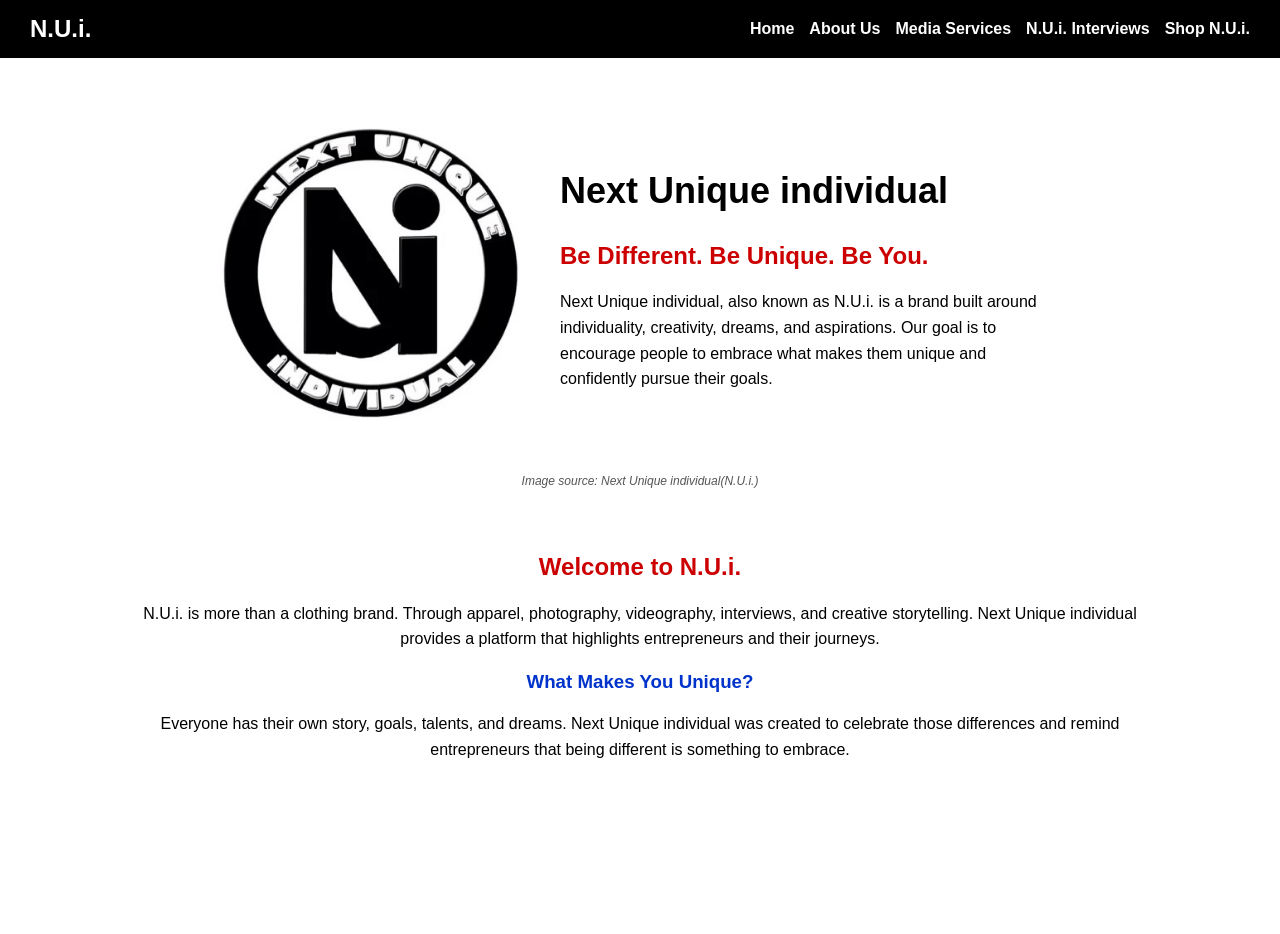
<file: index.html>
<!doctype html>
<html>
  <!-- Head section with page title and stylesheet -->
  <head>
    <title>Next Unique individual | Home</title>
    <link rel="stylesheet" href="style.css" />
  </head>

  <body>
    <!-- Header with N.U.i. brand name and website navigation -->
    <header>
      <div class="nav-container">
        <h2 class="brand-name">N.U.i.</h2>

        <!-- Navigation links to each page of the N.U.i. website -->
        <nav>
          <a href="index.html">Home</a>
          <a href="about.html">About Us</a>
          <a href="media.html">Media Services</a>
          <a href="interviews.html">N.U.i. Interviews</a>
          <a href="apparel.html">Shop N.U.i.</a>
        </nav>
      </div>
    </header>

    <!-- Main content for the N.U.i. home page -->
    <main>
      <!-- Introduction section with N.U.i. logo and brand message -->
      <section class="intro">
        <img
          class="logo"
          src="images/nui-logo.jpg"
          alt="Next Unique individual company logo"
        />

        <div class="intro-text">
          <h1>Next Unique individual</h1>

          <h2>Be Different. Be Unique. Be You.</h2>

          <p>
            Next Unique individual, also known as N.U.i. is a brand built around
            individuality, creativity, dreams, and aspirations. Our goal is to
            encourage people to embrace what makes them unique and confidently
            pursue their goals.
          </p>
        </div>
      </section>

      <!-- Image source citation for the N.U.i. logo -->
      <p class="citation">Image source: Next Unique individual(N.U.i.)</p>

      <!-- Welcome section explaining the purpose of N.U.i. -->
      <section class="welcome">
        <h2>Welcome to N.U.i.</h2>

        <p>
          N.U.i. is more than a clothing brand. Through apparel, photography,
          videography, interviews, and creative storytelling. Next Unique
          individual provides a platform that highlights entrepreneurs and their
          journeys.
        </p>

        <h3>What Makes You Unique?</h3>

        <p>
          Everyone has their own story, goals, talents, and dreams. Next Unique
          individual was created to celebrate those differences and remind
          entrepreneurs that being different is something to embrace.
        </p>
      </section>
    </main>

    <!-- Footer with N.U.i. copyright information -->
    <footer>
      <p>&copy; 2026 Next Unique individual</p>
    </footer>
  </body>
</html>
</file>
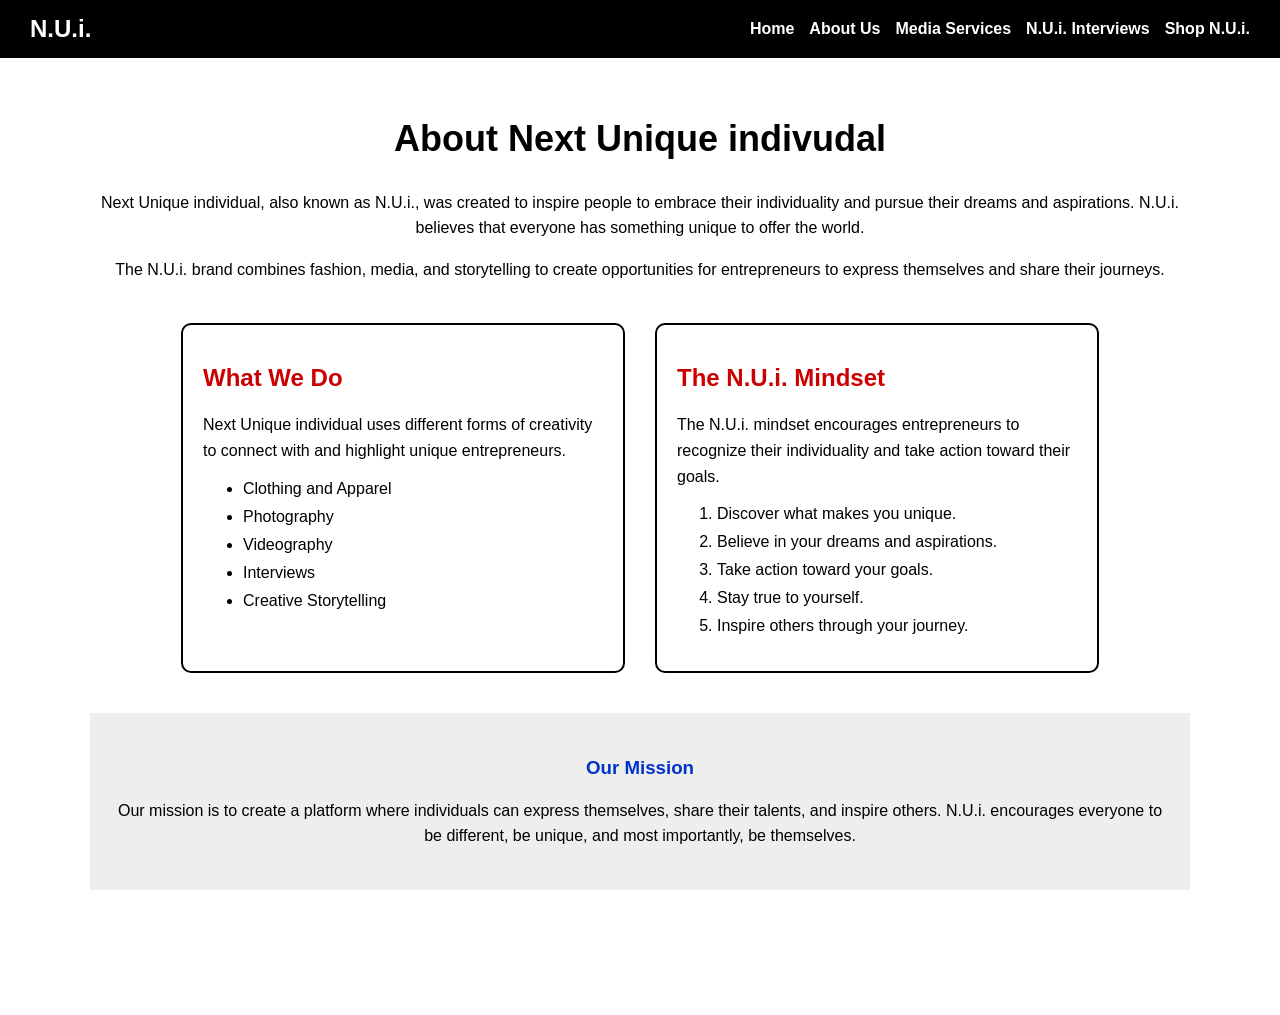
<file: about.html>
<!doctype html>
<html>
  <!-- Head section with page title and stylesheet -->
  <head>
    <title>Next Unique individual | About Us</title>
    <link rel="stylesheet" href="style.css" />
  </head>

  <body>
    <!-- Header with N.U.i. brand name and website navigation -->
    <header>
      <div class="nav-container">
        <h2 class="brand-name">N.U.i.</h2>

        <!-- Navigation links to each page of the N.U.i. website -->
        <nav>
          <a href="index.html">Home</a>
          <a href="about.html">About Us</a>
          <a href="media.html">Media Services</a>
          <a href="interviews.html">N.U.i. Interviews</a>
          <a href="apparel.html">Shop N.U.i.</a>
        </nav>
      </div>
    </header>

    <!-- Main content for the N.U.i. About Us page -->
    <main>
      <!-- About section explaining the purpose and background of N.U.i. -->
      <section class="about-section">
        <h1>About Next Unique indivudal</h1>

        <p>
          Next Unique individual, also known as N.U.i., was created to inspire
          people to embrace their individuality and pursue their dreams and
          aspirations. N.U.i. believes that everyone has something unique to
          offer the world.
        </p>

        <p>
          The N.U.i. brand combines fashion, media, and storytelling to create
          opportunities for entrepreneurs to express themselves and share their
          journeys.
        </p>
      </section>

      <!-- Section showing what N.U.i. does and the N.U.i. mindset -->
      <section class="list-section">
        <!-- List of creative services and areas N.U.i. focuses on -->
        <div class="list-box">
          <h2>What We Do</h2>

          <p>
            Next Unique individual uses different forms of creativity to connect
            with and highlight unique entrepreneurs.
          </p>

          <ul>
            <li>Clothing and Apparel</li>
            <li>Photography</li>
            <li>Videography</li>
            <li>Interviews</li>
            <li>Creative Storytelling</li>
          </ul>
        </div>

        <!-- List explaining the N.U.i. mindset and its core values -->
        <div class="list-box">
          <h2>The N.U.i. Mindset</h2>

          <p>
            The N.U.i. mindset encourages entrepreneurs to recognize their
            individuality and take action toward their goals.
          </p>

          <ol>
            <li>Discover what makes you unique.</li>
            <li>Believe in your dreams and aspirations.</li>
            <li>Take action toward your goals.</li>
            <li>Stay true to yourself.</li>
            <li>Inspire others through your journey.</li>
          </ol>
        </div>
      </section>

      <!-- Mission section explaining the goal of N.U.i. -->
      <section class="mission-section">
        <h3>Our Mission</h3>

        <p>
          Our mission is to create a platform where individuals can express
          themselves, share their talents, and inspire others. N.U.i. encourages
          everyone to be different, be unique, and most importantly, be
          themselves.
        </p>
      </section>
    </main>

    <!-- Footer with N.U.i. copyright information -->
    <footer>
      <p>&copy; 2026 Next Unique individual</p>
    </footer>
  </body>
</html>
</file>
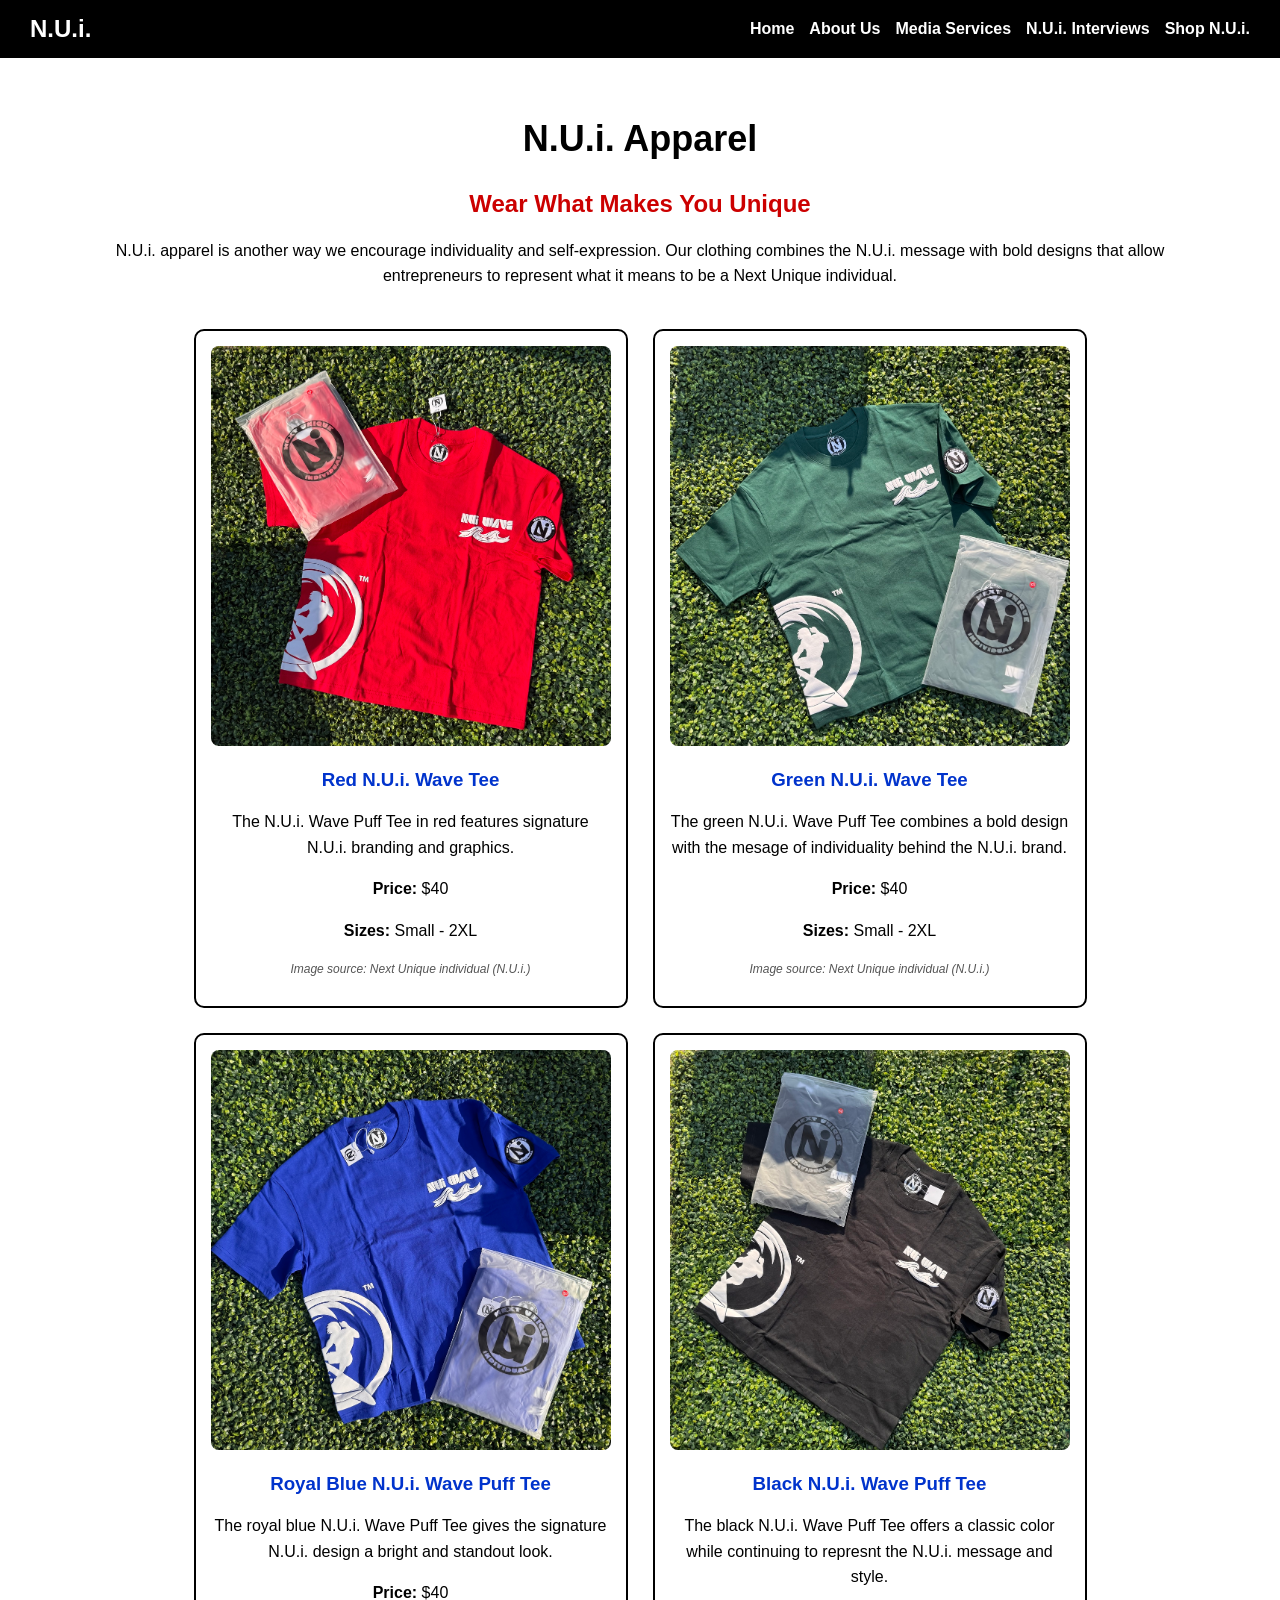
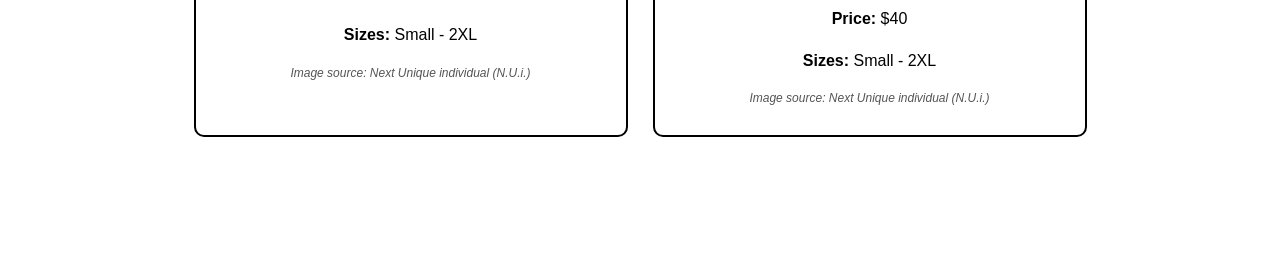
<file: apparel.html>
<!doctype html>
<html>
  <!-- Head section with page title and stylesheet -->
  <head>
    <title>Next Unique individual | Apparel</title>
    <link rel="stylesheet" href="style.css" />
  </head>

  <body>
    <!-- Header with N.U.i. brand name and website navigation -->
    <header>
      <div class="nav-container">
        <h2 class="brand-name">N.U.i.</h2>

        <!-- Navigation links to each page of the N.U.i. website -->
        <nav>
          <a href="index.html">Home</a>
          <a href="about.html">About Us</a>
          <a href="media.html">Media Services</a>
          <a href="interviews.html">N.U.i. Interviews</a>
          <a href="apparel.html">Shop N.U.i.</a>
        </nav>
      </div>
    </header>

    <!-- Main content for the N.U.i. Apparel page -->
    <main>
      <!-- Introduction to N.U.i. Apparel and the meaning behind the clothing -->
      <section class="apparel-intro">
        <h1>N.U.i. Apparel</h1>

        <h2>Wear What Makes You Unique</h2>

        <p>
          N.U.i. apparel is another way we encourage individuality and
          self-expression. Our clothing combines the N.U.i. message with bold
          designs that allow entrepreneurs to represent what it means to be a
          Next Unique individual.
        </p>
      </section>

      <!-- N.U.i. apparel products displayed in individual product cards -->
      <section class="products">
        <!-- Product card with image, name, description, and image citation -->
        <div class="product-card">
          <img src="images/red-wave-shirt.jpg" alt="Red N.U.i. Wave T-Shirt" />

          <h3>Red N.U.i. Wave Tee</h3>

          <p>
            The N.U.i. Wave Puff Tee in red features signature N.U.i. branding
            and graphics.
          </p>

          <p><strong>Price:</strong> $40</p>
          <p><strong>Sizes:</strong> Small - 2XL</p>

          <p class="citation">Image source: Next Unique individual (N.U.i.)</p>
        </div>

        <div class="product-card">
          <img
            src="images/green-wave-shirt.jpg"
            alt="Green N.U.i. Wave T-shirt"
          />

          <h3>Green N.U.i. Wave Tee</h3>

          <p>
            The green N.U.i. Wave Puff Tee combines a bold design with the
            mesage of individuality behind the N.U.i. brand.
          </p>

          <p><strong>Price:</strong> $40</p>
          <p><strong>Sizes:</strong> Small - 2XL</p>

          <p class="citation">Image source: Next Unique individual (N.U.i.)</p>
        </div>

        <div class="product-card">
          <img
            src="images/blue-wave-shirt.jpg"
            alt="Blue N.U.i. Wave T-Shirt"
          />

          <h3>Royal Blue N.U.i. Wave Puff Tee</h3>

          <p>
            The royal blue N.U.i. Wave Puff Tee gives the signature N.U.i.
            design a bright and standout look.
          </p>

          <p><strong>Price:</strong> $40</p>
          <p><strong>Sizes:</strong> Small - 2XL</p>

          <p class="citation">Image source: Next Unique individual (N.U.i.)</p>
        </div>

        <div class="product-card">
          <img
            src="images/black-wave-shirt.jpg"
            alt="Black N.U.i. Wave Puff Tee"
          />

          <h3>Black N.U.i. Wave Puff Tee</h3>

          <p>
            The black N.U.i. Wave Puff Tee offers a classic color while
            continuing to represnt the N.U.i. message and style.
          </p>

          <p><strong>Price:</strong> $40</p>
          <p><strong>Sizes:</strong> Small - 2XL</p>

          <p class="citation">Image source: Next Unique individual (N.U.i.)</p>
        </div>
      </section>
    </main>

    <!-- Footer with N.U.i. copyright information -->
    <footer>
      <p>&copy; 2026 Next Unique individual</p>
    </footer>
  </body>
</html>
</file>
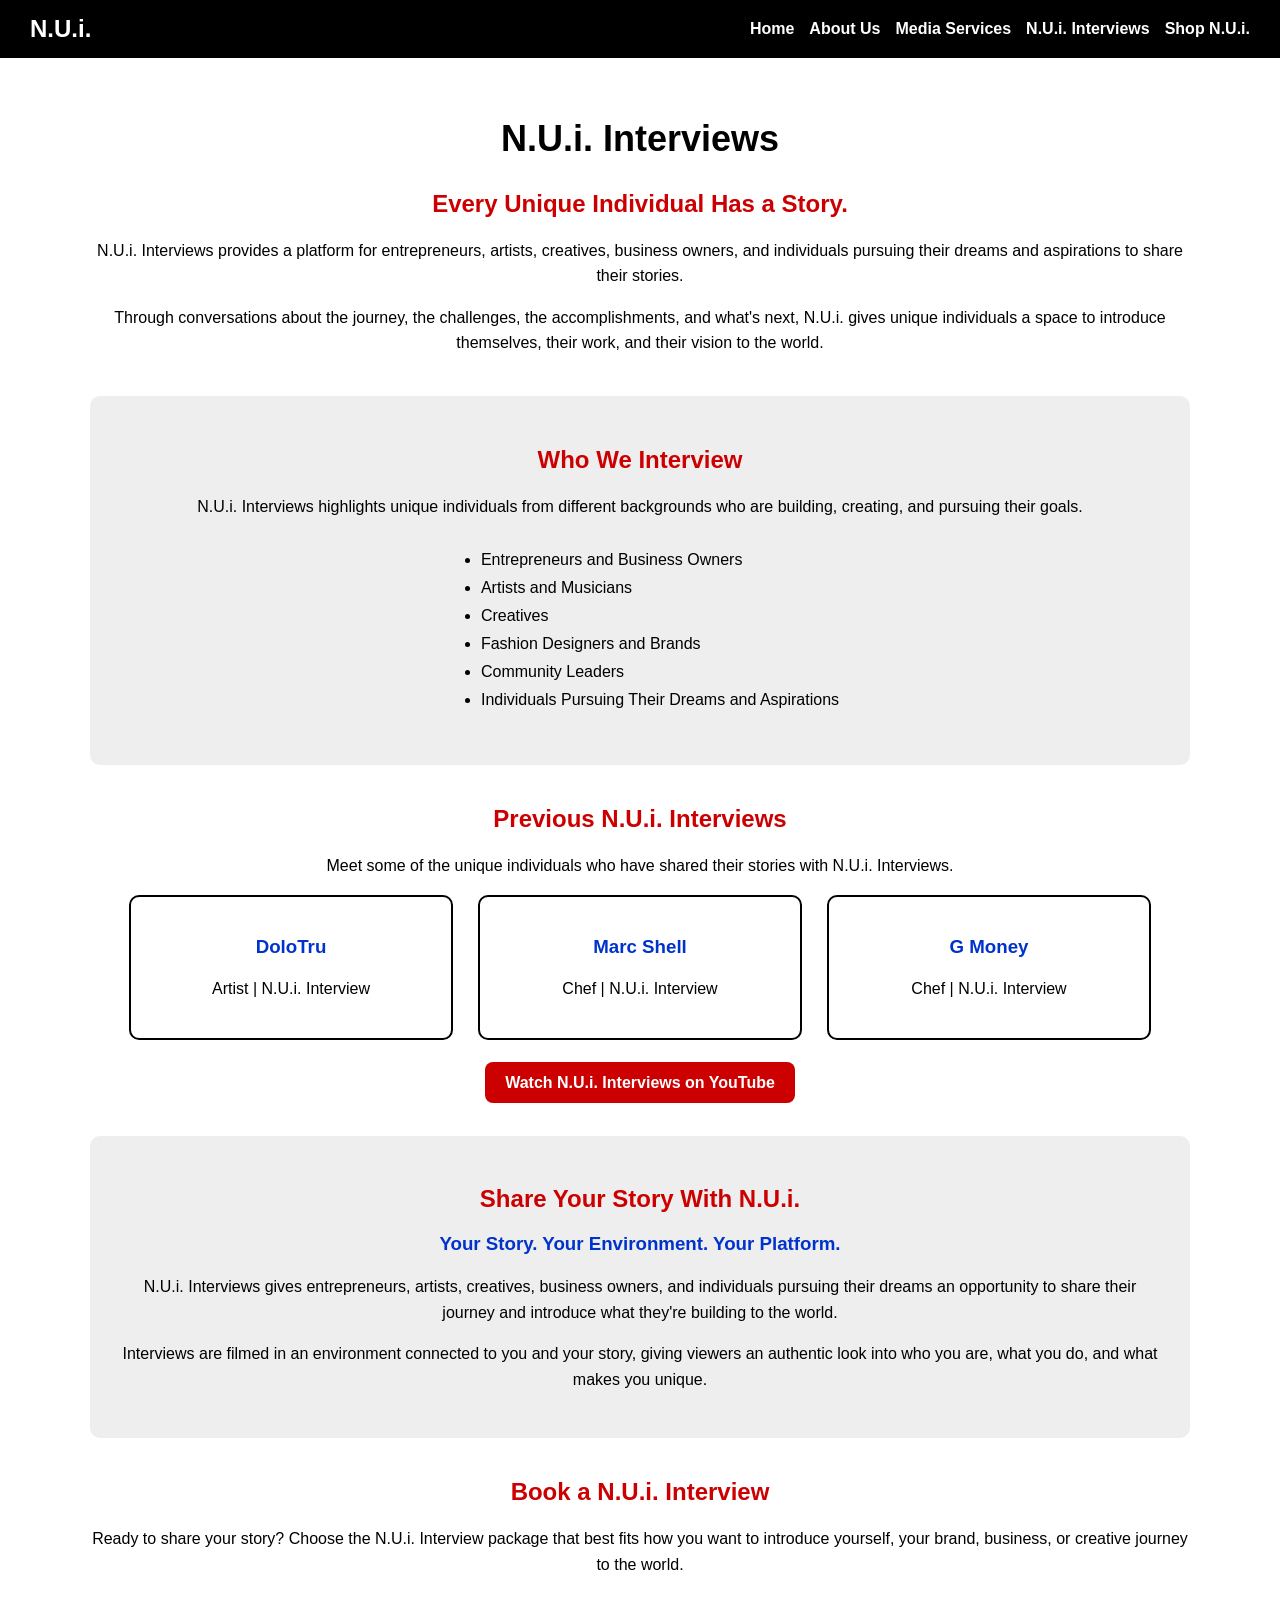
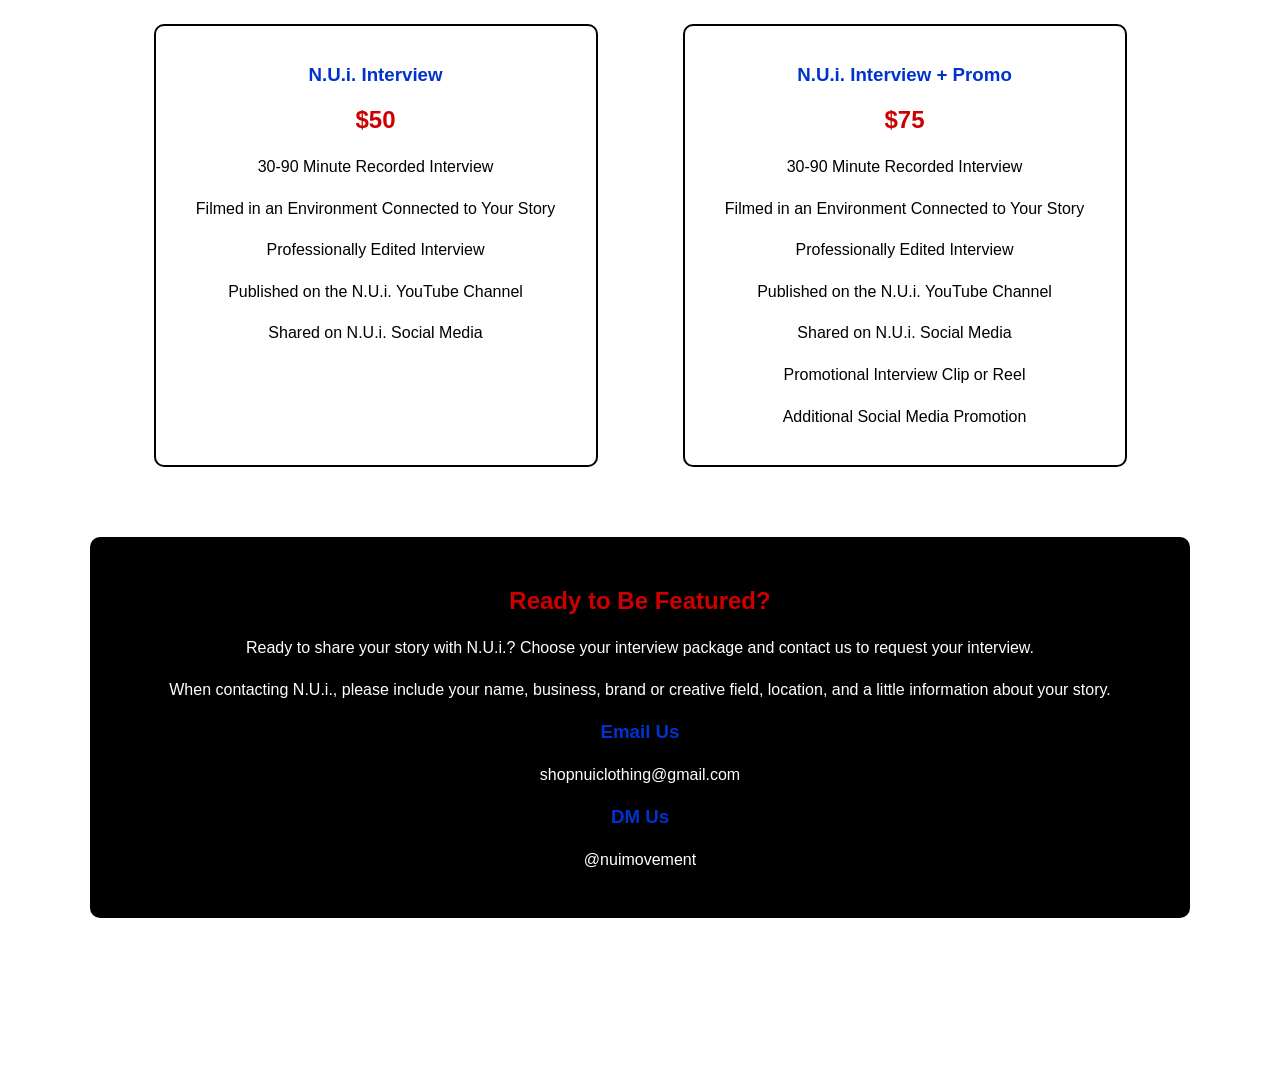
<file: interviews.html>
<!doctype html>
<html>
  <head>
    <!-- Page title and connection to the main stylesheet -->
    <title>Next Unique Individual | Interviews</title>
    <link rel="stylesheet" href="style.css" />
  </head>

  <body>
    <!-- Header with N.U.i. brand name and navigation links -->
    <header>
      <div class="nav-container">
        <h2 class="brand-name">N.U.i.</h2>

        <nav>
          <a href="index.html">Home</a>
          <a href="about.html">About Us</a>
          <a href="media.html">Media Services</a>
          <a href="interviews.html">N.U.i. Interviews</a>
          <a href="apparel.html">Shop N.U.i.</a>
        </nav>
      </div>
    </header>

    <main>
      <!-- Introduction to N.U.i. Interviews and the purpose of the platform -->
      <section class="interviews-intro">
        <h1>N.U.i. Interviews</h1>
        <h2>Every Unique Individual Has a Story.</h2>

        <p>
          N.U.i. Interviews provides a platform for entrepreneurs, artists,
          creatives, business owners, and individuals pursuing their dreams and
          aspirations to share their stories.
        </p>

        <p>
          Through conversations about the journey, the challenges, the
          accomplishments, and what's next, N.U.i. gives unique individuals a
          space to introduce themselves, their work, and their vision to the
          world.
        </p>
      </section>

      <!-- Types of individuals featured in N.U.i. Interviews -->
      <section class="interview-types">
        <h2>Who We Interview</h2>

        <p>
          N.U.i. Interviews highlights unique individuals from different
          backgrounds who are building, creating, and pursuing their goals.
        </p>

        <div class="interview-list">
          <ul>
            <li>Entrepreneurs and Business Owners</li>
            <li>Artists and Musicians</li>
            <li>Creatives</li>
            <li>Fashion Designers and Brands</li>
            <li>Community Leaders</li>
            <li>Individuals Pursuing Their Dreams and Aspirations</li>
          </ul>
        </div>
      </section>

      <!-- Previous N.U.i. Interviews and featured individuals -->
      <section class="past-interviews">
        <h2>Previous N.U.i. Interviews</h2>

        <p>
          Meet some of the unique individuals who have shared their stories with
          N.U.i. Interviews.
        </p>

        <div class="interview-container">
          <div class="interview-card">
            <h3>DoloTru</h3>
            <p>Artist | N.U.i. Interview</p>
          </div>

          <div class="interview-card">
            <h3>Marc Shell</h3>
            <p>Chef | N.U.i. Interview</p>
          </div>

          <div class="interview-card">
            <h3>G Money</h3>
            <p>Chef | N.U.i. Interview</p>
          </div>
        </div>
        <p class="youtube-link">
          <a href="https://www.youtube.com/nuimovement"
            >Watch N.U.i. Interviews on YouTube</a
          >
        </p>
      </section>

      <!-- Section explaining the purpose of sharing your story with N.U.i. -->
      <section class="share-story">
        <h2>Share Your Story With N.U.i.</h2>

        <h3>Your Story. Your Environment. Your Platform.</h3>

        <p>
          N.U.i. Interviews gives entrepreneurs, artists, creatives, business
          owners, and individuals pursuing their dreams an opportunity to share
          their journey and introduce what they're building to the world.
        </p>

        <p>
          Interviews are filmed in an environment connected to you and your
          story, giving viewers an authentic look into who you are, what you do,
          and what makes you unique.
        </p>
      </section>

      <!-- Interview package options and pricing offered by N.U.i. -->
      <section class="interview-packages">
        <h2>Book a N.U.i. Interview</h2>

        <p>
          Ready to share your story? Choose the N.U.i. Interview package that
          best fits how you want to introduce yourself, your brand, business, or
          creative journey to the world.
        </p>

        <div class="interview-package-container">
          <div class="interview-package-card">
            <h3>N.U.i. Interview</h3>
            <h2>$50</h2>

            <p>30-90 Minute Recorded Interview</p>
            <p>Filmed in an Environment Connected to Your Story</p>
            <p>Professionally Edited Interview</p>
            <p>Published on the N.U.i. YouTube Channel</p>
            <p>Shared on N.U.i. Social Media</p>
          </div>

          <div class="interview-package-card">
            <h3>N.U.i. Interview + Promo</h3>
            <h2>$75</h2>

            <p>30-90 Minute Recorded Interview</p>
            <p>Filmed in an Environment Connected to Your Story</p>
            <p>Professionally Edited Interview</p>
            <p>Published on the N.U.i. YouTube Channel</p>
            <p>Shared on N.U.i. Social Media</p>
            <p>Promotional Interview Clip or Reel</p>
            <p>Additional Social Media Promotion</p>
          </div>
        </div>
      </section>

      <!-- Contact section for requesting and booking an N.U.i. Interview -->
      <section class="interview-contact">
        <h2>Ready to Be Featured?</h2>

        <p>
          Ready to share your story with N.U.i.? Choose your interview package
          and contact us to request your interview.
        </p>

        <p>
          When contacting N.U.i., please include your name, business, brand or
          creative field, location, and a little information about your story.
        </p>

        <h3>Email Us</h3>
        <p>shopnuiclothing@gmail.com</p>

        <h3>DM Us</h3>
        <p>@nuimovement</p>
      </section>
    </main>

    <!-- Footer with N.U.i. copyright information -->
    <footer>
      <p>&copy; 2026 Next Unique Individual</p>
    </footer>
  </body>
</html>
</file>
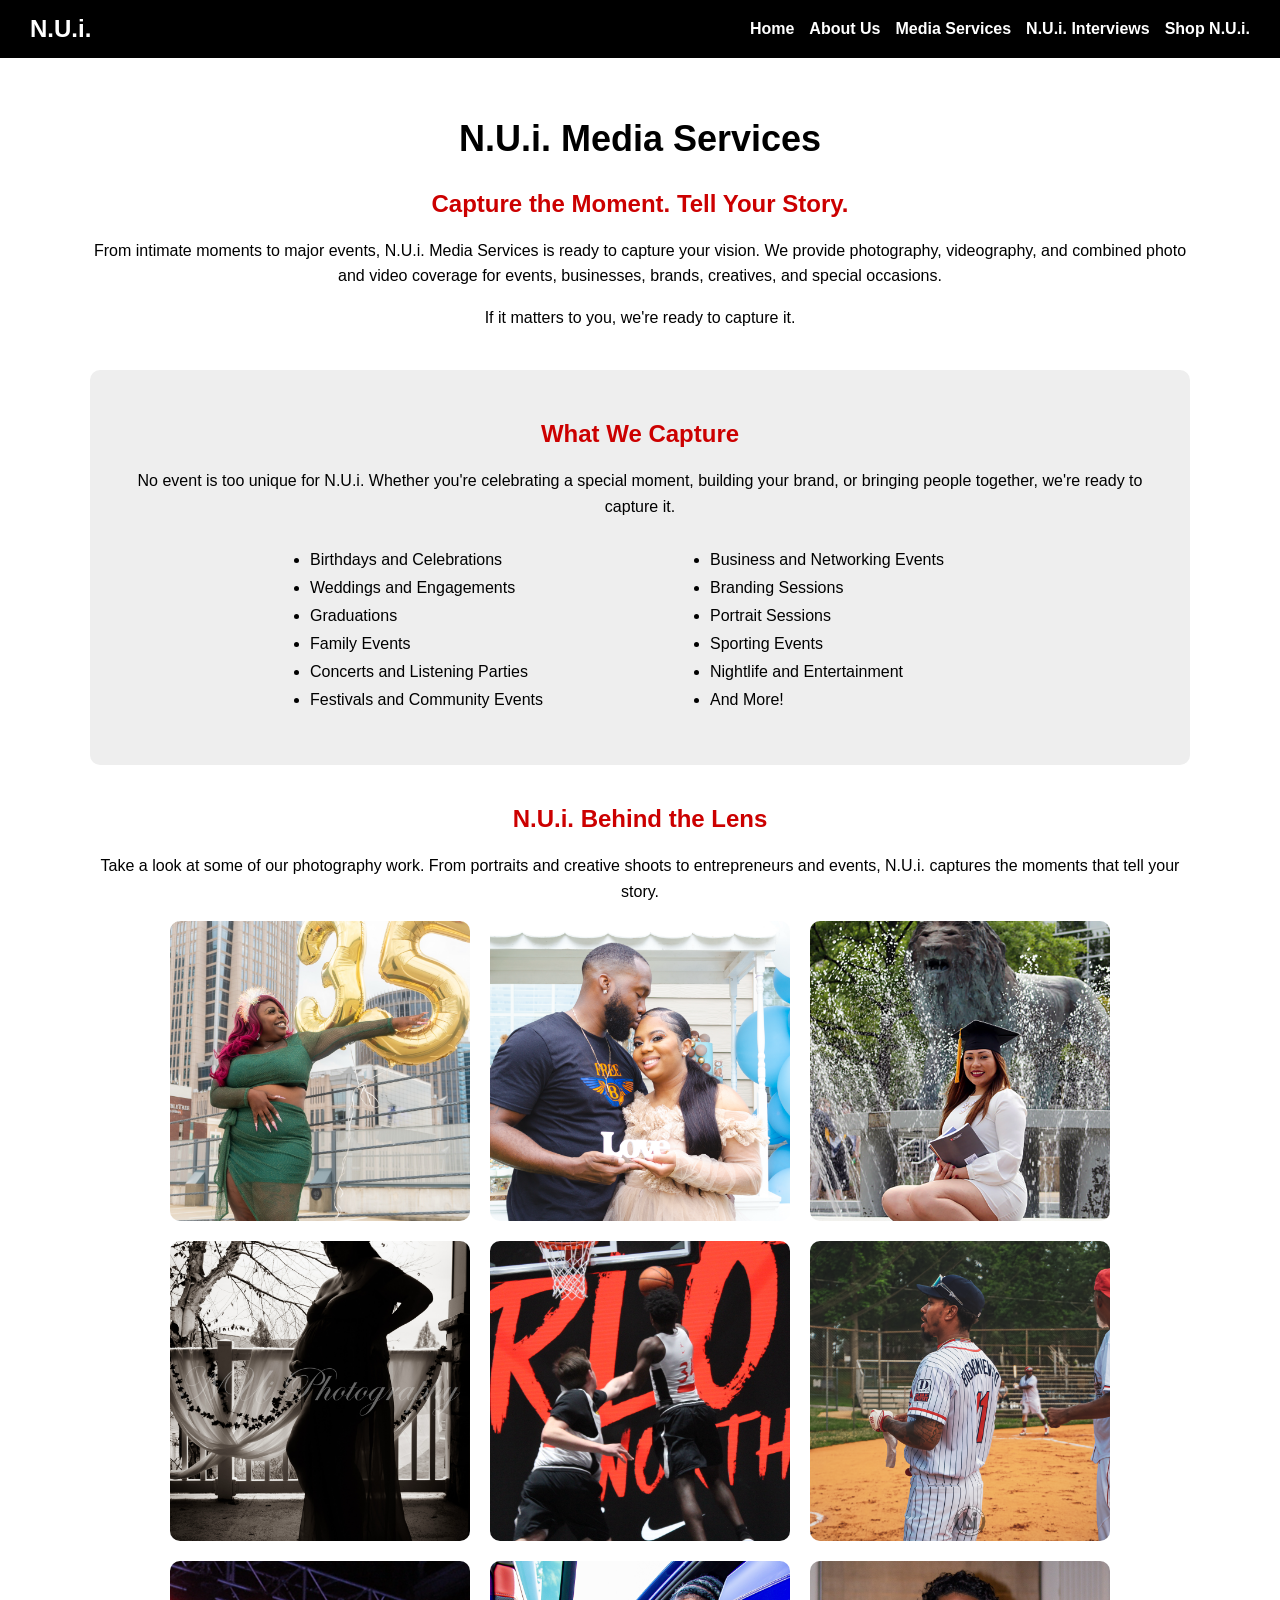
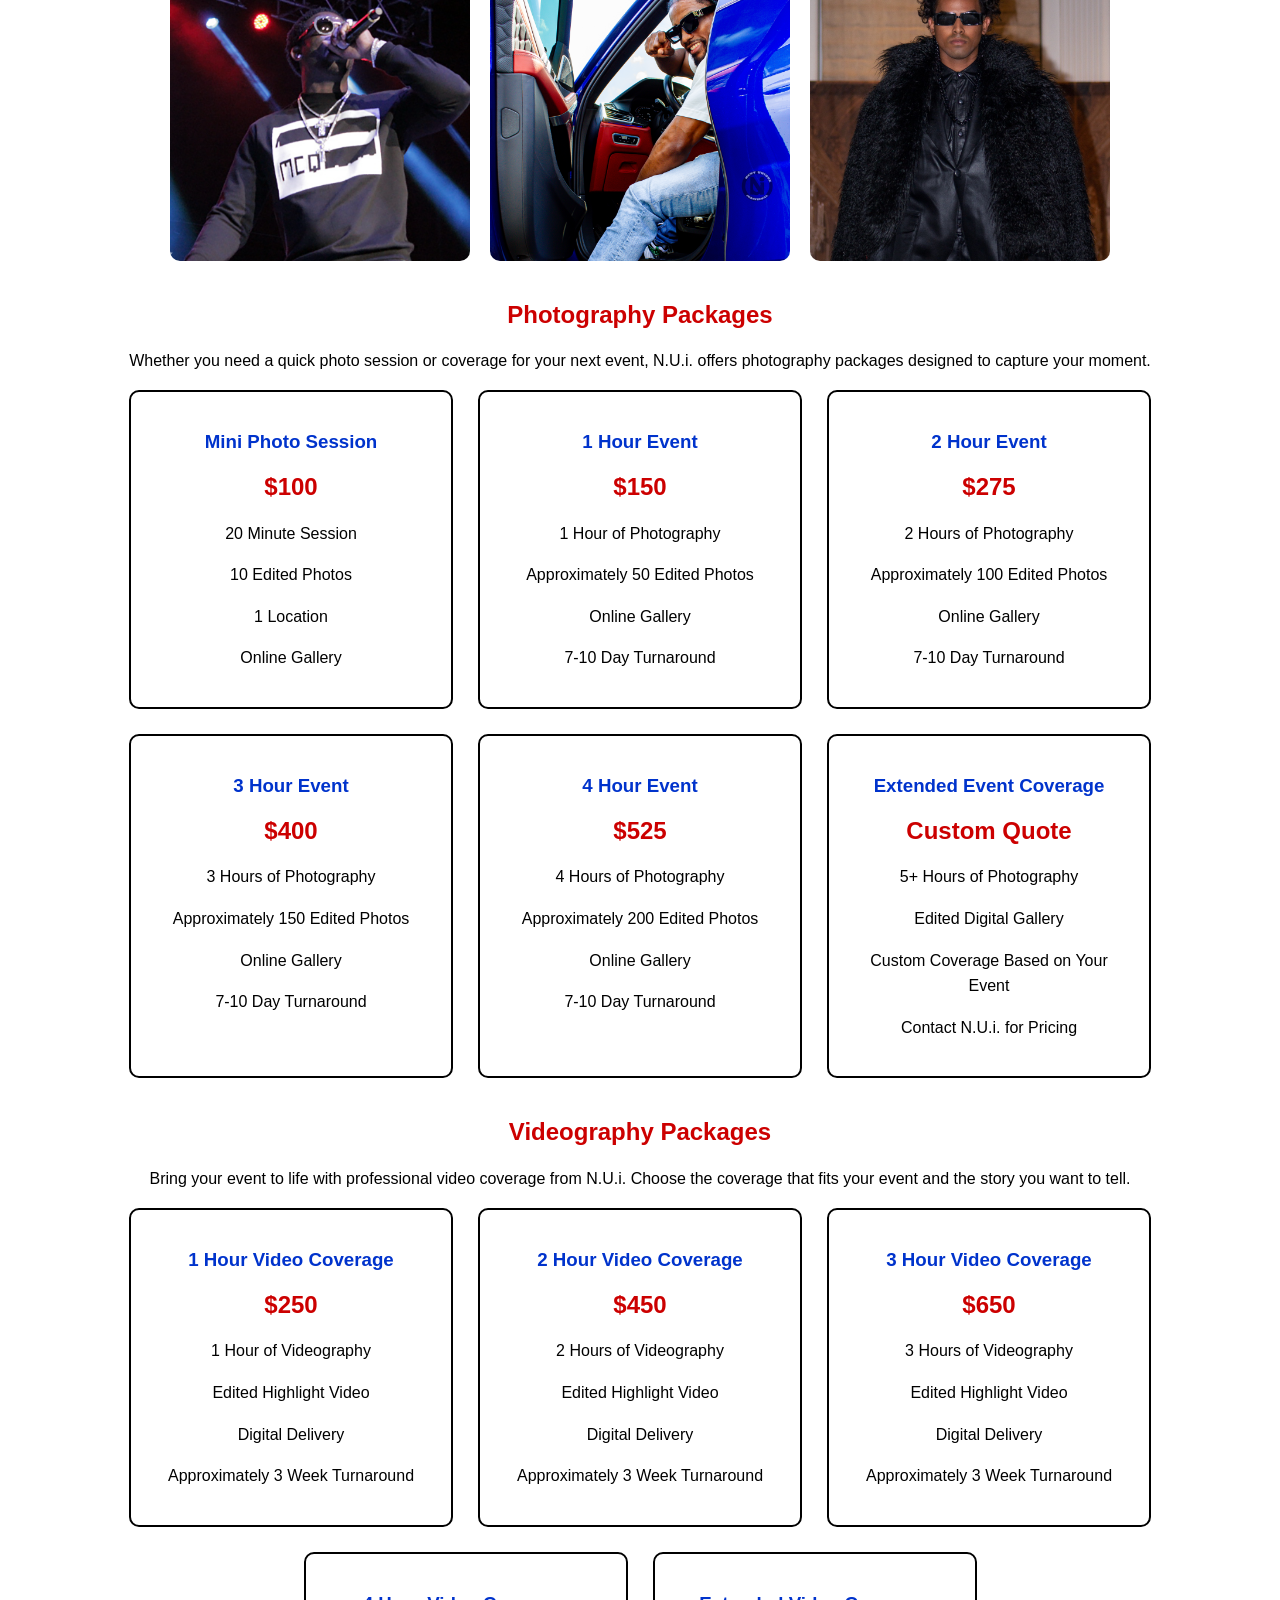
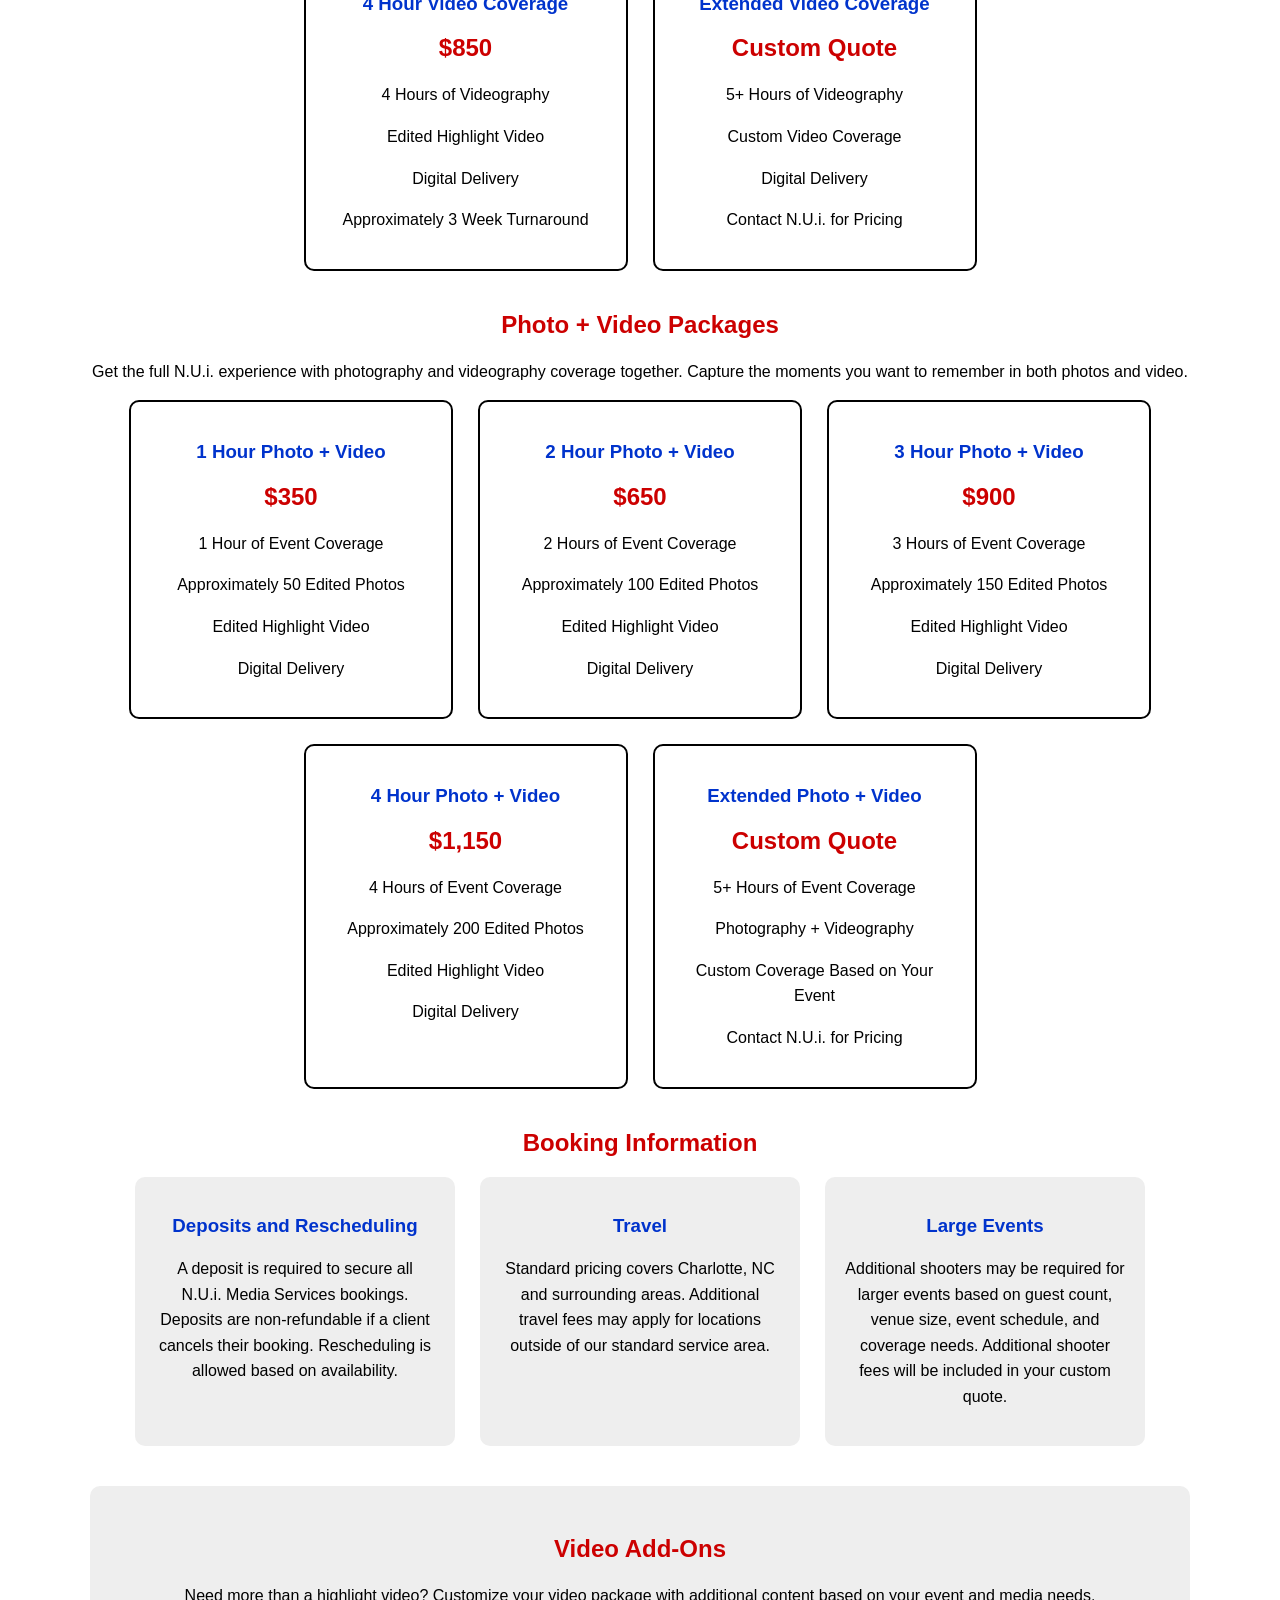
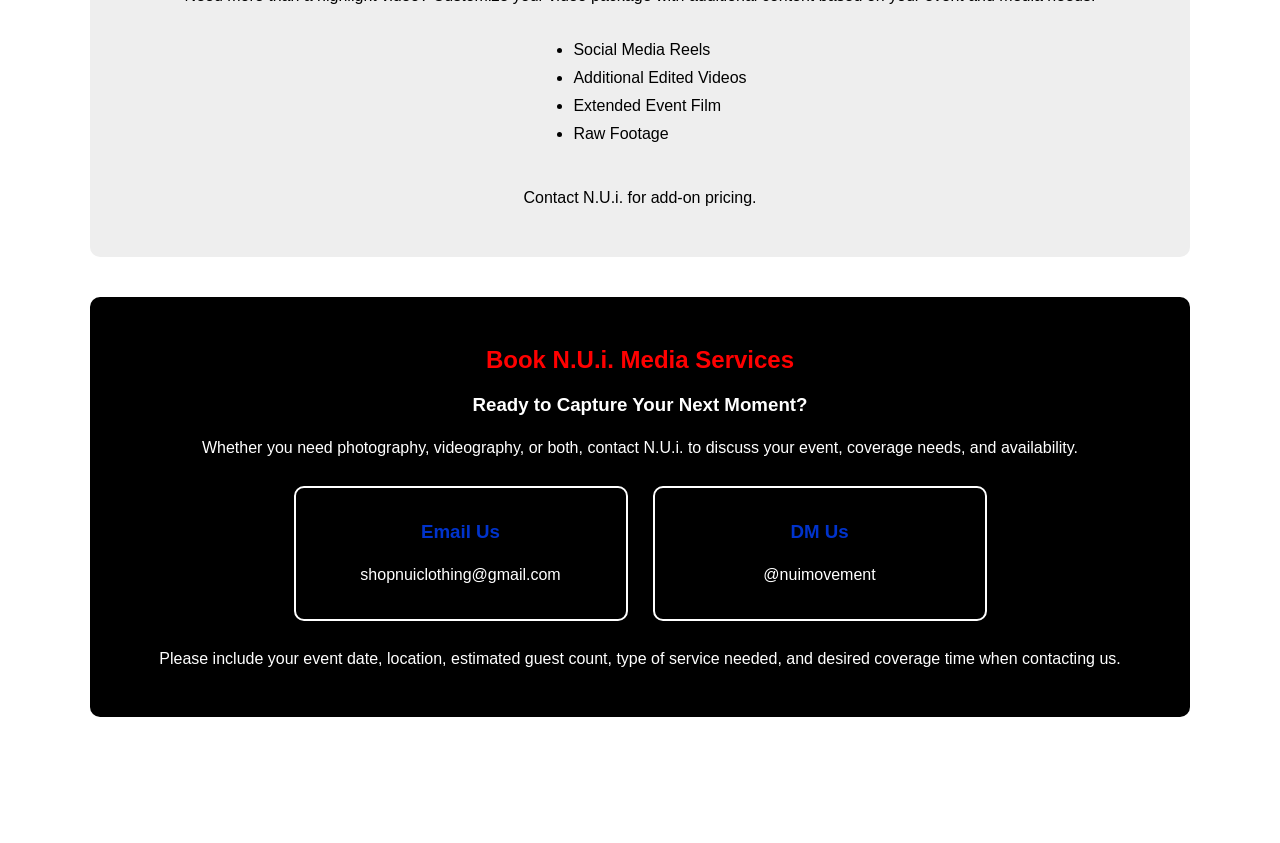
<file: media.html>
<!doctype html>
<html>
  <!-- Head section with page title and stylesheet -->
  <head>
    <title>N.U.i. | Media Services</title>
    <link rel="stylesheet" href="style.css" />
  </head>

  <body>
    <!-- Header with N.U.i. brand name and website navigation -->
    <header>
      <div class="nav-container">
        <h2 class="brand-name">N.U.i.</h2>

        <!-- Navigation links to each page of the N.U.i. website -->
        <nav>
          <a href="index.html">Home</a>
          <a href="about.html">About Us</a>
          <a href="media.html">Media Services</a>
          <a href="interviews.html">N.U.i. Interviews</a>
          <a href="apparel.html">Shop N.U.i.</a>
        </nav>
      </div>
    </header>

    <!-- Main content for the N.U.i. Media Services page -->
    <main>
      <!-- Introduction to N.U.i. Media Services -->
      <section class="media-intro">
        <h1>N.U.i. Media Services</h1>

        <h2>Capture the Moment. Tell Your Story.</h2>

        <p>
          From intimate moments to major events, N.U.i. Media Services is ready
          to capture your vision. We provide photography, videography, and
          combined photo and video coverage for events, businesses, brands,
          creatives, and special occasions.
        </p>

        <p>If it matters to you, we're ready to capture it.</p>
      </section>

      <!-- Section showing the types of events and services N.U.i. captures -->
      <section class="capture-section">
        <h2>What We Capture</h2>

        <p>
          No event is too unique for N.U.i. Whether you're celebrating a special
          moment, building your brand, or bringing people together, we're ready
          to capture it.
        </p>

        <div class="capture-list">
          <ul>
            <li>Birthdays and Celebrations</li>
            <li>Weddings and Engagements</li>
            <li>Graduations</li>
            <li>Family Events</li>
            <li>Concerts and Listening Parties</li>
            <li>Festivals and Community Events</li>
          </ul>

          <ul>
            <li>Business and Networking Events</li>
            <li>Branding Sessions</li>
            <li>Portrait Sessions</li>
            <li>Sporting Events</li>
            <li>Nightlife and Entertainment</li>
            <li>And More!</li>
          </ul>
        </div>
      </section>

      <!-- Photography portfolio showing examples of N.U.i. work -->
      <section class="portfolio-section">
        <h2>N.U.i. Behind the Lens</h2>

        <p>
          Take a look at some of our photography work. From portraits and
          creative shoots to entrepreneurs and events, N.U.i. captures the
          moments that tell your story.
        </p>

        <!-- Container that groups the N.U.i. portfolio images together -->
        <div class="portfolio-container">
          <img src="images/birthday.jpg" alt="N.U.i. birthday photography" />

          <img src="images/couple.jpg" alt="N.U.i. couple photography" />

          <img
            src="images/graduation.jpg"
            alt="N.U.i. graduation photography"
          />

          <img src="images/maternity.jpg" alt="N.U.i. maternity photography" />

          <img
            src="images/basketball.jpg"
            alt="N.U.i. basketball photography"
          />

          <img src="images/baseball.jpg" alt="N.U.i. baseball photography" />

          <img src="images/concert.jpg" alt="N.U.i. concert photography" />

          <img
            class="top-photo"
            src="images/branding.jpg"
            alt="N.U.i. lifestyle and branding photography"
          />

          <img
            class="top-photo"
            src="images/fashion.jpg"
            alt="N.U.i. fashion photography"
          />
        </div>
      </section>

      <!-- Photography packages and pricing offered by N.U.i. Media Services -->
      <section class="services-section">
        <h2>Photography Packages</h2>

        <p>
          Whether you need a quick photo session or coverage for your next
          event, N.U.i. offers photography packages designed to capture your
          moment.
        </p>

        <!-- Container that groups the photography package options together -->
        <div class="package-container">
          <div class="package-card">
            <h3>Mini Photo Session</h3>
            <h2>$100</h2>
            <p>20 Minute Session</p>
            <p>10 Edited Photos</p>
            <p>1 Location</p>
            <p>Online Gallery</p>
          </div>

          <div class="package-card">
            <h3>1 Hour Event</h3>
            <h2>$150</h2>
            <p>1 Hour of Photography</p>
            <p>Approximately 50 Edited Photos</p>
            <p>Online Gallery</p>
            <p>7-10 Day Turnaround</p>
          </div>

          <div class="package-card">
            <h3>2 Hour Event</h3>
            <h2>$275</h2>
            <p>2 Hours of Photography</p>
            <p>Approximately 100 Edited Photos</p>
            <p>Online Gallery</p>
            <p>7-10 Day Turnaround</p>
          </div>

          <div class="package-card">
            <h3>3 Hour Event</h3>
            <h2>$400</h2>
            <p>3 Hours of Photography</p>
            <p>Approximately 150 Edited Photos</p>
            <p>Online Gallery</p>
            <p>7-10 Day Turnaround</p>
          </div>

          <div class="package-card">
            <h3>4 Hour Event</h3>
            <h2>$525</h2>
            <p>4 Hours of Photography</p>
            <p>Approximately 200 Edited Photos</p>
            <p>Online Gallery</p>
            <p>7-10 Day Turnaround</p>
          </div>

          <div class="package-card">
            <h3>Extended Event Coverage</h3>
            <h2>Custom Quote</h2>
            <p>5+ Hours of Photography</p>
            <p>Edited Digital Gallery</p>
            <p>Custom Coverage Based on Your Event</p>
            <p>Contact N.U.i. for Pricing</p>
          </div>
        </div>
      </section>

      <!-- Videography packages and pricing offered by N.U.i. Media Services -->
      <section class="services-section">
        <h2>Videography Packages</h2>

        <p>
          Bring your event to life with professional video coverage from N.U.i.
          Choose the coverage that fits your event and the story you want to
          tell.
        </p>

        <!-- Container that groups the videography package options together -->
        <div class="package-container">
          <div class="package-card">
            <h3>1 Hour Video Coverage</h3>
            <h2>$250</h2>
            <p>1 Hour of Videography</p>
            <p>Edited Highlight Video</p>
            <p>Digital Delivery</p>
            <p>Approximately 3 Week Turnaround</p>
          </div>

          <div class="package-card">
            <h3>2 Hour Video Coverage</h3>
            <h2>$450</h2>
            <p>2 Hours of Videography</p>
            <p>Edited Highlight Video</p>
            <p>Digital Delivery</p>
            <p>Approximately 3 Week Turnaround</p>
          </div>

          <div class="package-card">
            <h3>3 Hour Video Coverage</h3>
            <h2>$650</h2>
            <p>3 Hours of Videography</p>
            <p>Edited Highlight Video</p>
            <p>Digital Delivery</p>
            <p>Approximately 3 Week Turnaround</p>
          </div>

          <div class="package-card">
            <h3>4 Hour Video Coverage</h3>
            <h2>$850</h2>
            <p>4 Hours of Videography</p>
            <p>Edited Highlight Video</p>
            <p>Digital Delivery</p>
            <p>Approximately 3 Week Turnaround</p>
          </div>

          <div class="package-card">
            <h3>Extended Video Coverage</h3>
            <h2>Custom Quote</h2>
            <p>5+ Hours of Videography</p>
            <p>Custom Video Coverage</p>
            <p>Digital Delivery</p>
            <p>Contact N.U.i. for Pricing</p>
          </div>
        </div>
      </section>

      <!-- Combined photography and videography packages offered by N.U.i. Media Services -->
      <section class="services-section">
        <h2>Photo + Video Packages</h2>

        <p>
          Get the full N.U.i. experience with photography and videography
          coverage together. Capture the moments you want to remember in both
          photos and video.
        </p>

        <!-- Container that groups the photo and video package options together -->
        <div class="package-container">
          <div class="package-card">
            <h3>1 Hour Photo + Video</h3>
            <h2>$350</h2>
            <p>1 Hour of Event Coverage</p>
            <p>Approximately 50 Edited Photos</p>
            <p>Edited Highlight Video</p>
            <p>Digital Delivery</p>
          </div>

          <div class="package-card">
            <h3>2 Hour Photo + Video</h3>
            <h2>$650</h2>
            <p>2 Hours of Event Coverage</p>
            <p>Approximately 100 Edited Photos</p>
            <p>Edited Highlight Video</p>
            <p>Digital Delivery</p>
          </div>

          <div class="package-card">
            <h3>3 Hour Photo + Video</h3>
            <h2>$900</h2>
            <p>3 Hours of Event Coverage</p>
            <p>Approximately 150 Edited Photos</p>
            <p>Edited Highlight Video</p>
            <p>Digital Delivery</p>
          </div>

          <div class="package-card">
            <h3>4 Hour Photo + Video</h3>
            <h2>$1,150</h2>
            <p>4 Hours of Event Coverage</p>
            <p>Approximately 200 Edited Photos</p>
            <p>Edited Highlight Video</p>
            <p>Digital Delivery</p>
          </div>

          <div class="package-card">
            <h3>Extended Photo + Video</h3>
            <h2>Custom Quote</h2>
            <p>5+ Hours of Event Coverage</p>
            <p>Photography + Videography</p>
            <p>Custom Coverage Based on Your Event</p>
            <p>Contact N.U.i. for Pricing</p>
          </div>
        </div>
      </section>

      <!-- Booking information with payment, deposit, and scheduling details -->
      <section class="booking-section">
        <h2>Booking Information</h2>

        <div class="booking-container">
          <div class="booking-box">
            <h3>Deposits and Rescheduling</h3>
            <p>
              A deposit is required to secure all N.U.i. Media Services
              bookings. Deposits are non-refundable if a client cancels their
              booking. Rescheduling is allowed based on availability.
            </p>
          </div>

          <div class="booking-box">
            <h3>Travel</h3>
            <p>
              Standard pricing covers Charlotte, NC and surrounding areas.
              Additional travel fees may apply for locations outside of our
              standard service area.
            </p>
          </div>

          <div class="booking-box">
            <h3>Large Events</h3>
            <p>
              Additional shooters may be required for larger events based on
              guest count, venue size, event schedule, and coverage needs.
              Additional shooter fees will be included in your custom quote.
            </p>
          </div>
        </div>
      </section>

      <!-- Video add-ons available to customize N.U.i. videography packages -->
      <section class="add-ons-section">
        <h2>Video Add-Ons</h2>

        <p>
          Need more than a highlight video? Customize your video package with
          additional content based on your event and media needs.
        </p>

        <div class="add-ons-list">
          <ul>
            <li>Social Media Reels</li>
            <li>Additional Edited Videos</li>
            <li>Extended Event Film</li>
            <li>Raw Footage</li>
          </ul>
        </div>

        <p>Contact N.U.i. for add-on pricing.</p>
      </section>

      <!-- Contact information for booking N.U.i. Media Services -->
      <section class="contact-section">
        <h2>Book N.U.i. Media Services</h2>

        <h3>Ready to Capture Your Next Moment?</h3>

        <p>
          Whether you need photography, videography, or both, contact N.U.i. to
          discuss your event, coverage needs, and availability.
        </p>

        <div class="contact-container">
          <div class="contact-box">
            <h3>Email Us</h3>
            <p>shopnuiclothing@gmail.com</p>
          </div>

          <div class="contact-box">
            <h3>DM Us</h3>
            <p>@nuimovement</p>
          </div>
        </div>

        <p>
          Please include your event date, location, estimated guest count, type
          of service needed, and desired coverage time when contacting us.
        </p>
      </section>
    </main>

    <!-- Footer with N.U.i. copyright information -->
    <footer>
      <p>&copy; 2026 Next Unique Individual</p>
    </footer>
  </body>
</html>
</file>
<file: style.css>
/* General page styling*/

body {
  margin: 0;
  font-family: Ariel, sans-serif;
  background-color: white;
  color: black;
}

/*Navigation*/

header {
  background-color: black;
  color: white;
  padding: 15px 30px;
}

.nav-container {
  display: flex;
  justify-content: space-between;
  align-items: center;
}

.brand-name {
  margin: 0;
  color: white;
}

nav {
  display: flex;
  gap: 15px;
}

nav a {
  color: white;
  text-decoration: none;
  font-weight: bold;
}

nav a:hover {
  color: red;
}

/*Main Content*/

main {
  max-width: 1100px;
  margin: auto;
  padding: 30px;
}

h1 {
  color: black;
  font-size: 36px;
}

h2 {
  color: #cc0000;
}

h3 {
  color: #0033cc;
}

p {
  line-height: 1.6;
}

/*Home page*/

.intro {
  display: flex;
  align-items: center;
  justify-content: center;
  gap: 40px;
  padding: 40px 0;
}

.logo {
  width: 300px;
  max-width: 100%;
}

.intro-text {
  max-width: 500px;
}

.welcome {
  text-align: center;
  padding: 30px;
}

/*About page*/

.about-section {
  text-align: center;
  margin-bottom: 40px;
}

.list-section {
  display: flex;
  flex-wrap: wrap;
  justify-content: center;
  gap: 30px;
}

.list-box {
  width: 400px;
  padding: 20px;
  border: 2px solid black;
  border-radius: 10px;
}

.list-box li {
  margin-bottom: 10px;
}

.mission-section {
  text-align: center;
  margin-top: 40px;
  padding: 25px;
  background-color: #eeeeee;
}

/*Apparel page*/

.apparel-intro {
  text-align: center;
  margin-bottom: 40px;
}

.products {
  display: flex;
  flex-wrap: wrap;
  justify-content: center;
  gap: 25px;
}

.product-card {
  width: 400px;
  border: 2px solid black;
  padding: 15px;
  text-align: center;
  border-radius: 10px;
}

.product-card img {
  width: 100%;
  height: auto;
  border-radius: 8px;
}

/*Media Services page*/
.media-intro {
  text-align: center;
  margin-bottom: 40px;
}

.capture-section {
  background-color: #eeeeee;
  padding: 30px;
  border-radius: 10px;
  margin-bottom: 40px;
}

.capture-section h2 {
  text-align: center;
}

.capture-section p {
  text-align: center;
}

.capture-list {
  display: flex;
  justify-content: center;
  gap: 60px;
}

.capture-list ul {
  width: 300px;
}

.capture-list li {
  margin-bottom: 10px;
}

.services-section {
  text-align: center;
  margin-bottom: 40px;
}

.package-container {
  display: flex;
  flex-wrap: wrap;
  justify-content: center;
  gap: 25px;
}

.package-card {
  width: 280px;
  border: 2px solid black;
  padding: 20px;
  border-radius: 10px;
  text-align: center;
}

.package-card h2 {
  color: #cc0000;
}

.package-card h3 {
  color: #0033cc;
}

.booking-section {
  text-align: center;
  margin-top: 40px;
  margin-bottom: 40px;
}

.booking-container {
  display: flex;
  justify-content: center;
  gap: 25px;
}

.booking-box {
  width: 280px;
  padding: 20px;
  background-color: #eeeeee;
  border-radius: 10px;
  text-align: center;
}

.booking-box h3 {
  color: #0033cc;
}

.add-ons-section {
  text-align: center;
  margin-top: 40px;
  margin-bottom: 40px;
  padding: 30px;
  background-color: #eeeeee;
  border-radius: 10px;
}

.add-ons-list {
  display: flex;
  justify-content: center;
}

.add-ons-list ul {
  text-align: left;
}

.add-ons-list li {
  margin-bottom: 10px;
}

.contact-section {
  text-align: center;
  margin-top: 40px;
  padding: 30px;
  background-color: black;
  color: white;
  border-radius: 10px;
}

.contact-section h2 {
  color: red;
}

.contact-section h3 {
  color: white;
}

.contact-container {
  display: flex;
  justify-content: center;
  gap: 25px;
  margin: 25px;
}

.contact-box {
  width: 300px;
  padding: 15px;
  border: 2px solid white;
  border-radius: 10px;
}

.contact-box h3 {
  color: #0033cc;
}

.portfolio-section {
  text-align: center;
  margin-bottom: 40px;
}

.portfolio-container {
  display: flex;
  flex-wrap: wrap;
  justify-content: center;
  gap: 20px;
}

.portfolio-container img {
  width: 300px;
  height: 300px;
  object-fit: cover;
  border-radius: 10px;
}

.top-photo {
  object-position: top;
}

/*Image citations*/

.citation {
  font-size: 12px;
  font-style: italic;
  color: #555555;
  text-align: center;
}

/*Footer*/

footer {
  background-color: white;
  color: white;
  text-align: center;
  padding: 15px;
  margin-top: 40px;
}

footer p {
  margin: 0;
}

/*N.U.i. Interviews page*/
.interviews-intro {
  text-align: center;
  margin-bottom: 40px;
}

.interview-types {
  background-color: #eeeeee;
  padding: 30px;
  border-radius: 10px;
  margin-bottom: 40px;
}

.interview-types h2 {
  text-align: center;
}

.interview-types p {
  text-align: center;
}

.interview-list {
  display: flex;
  justify-content: center;
}

.interview-list li {
  margin-bottom: 10px;
}

.past-interviews {
  text-align: center;
  margin-bottom: 40px;
}

.interview-container {
  display: flex;
  justify-content: center;
  gap: 25px;
}

.interview-card {
  width: 280px;
  border: 2px solid black;
  padding: 20px;
  border-radius: 10px;
  text-align: center;
}

.youtube-link {
  margin-top: 30px;
}

.youtube-link a {
  background-color: #cc0000;
  color: white;
  text-decoration: none;
  padding: 12px 20px;
  border-radius: 8px;
  font-weight: bold;
}

.share-story {
  background-color: #eeeeee;
  padding: 30px;
  border-radius: 10px;
  margin-top: 40px;
  margin-bottom: 40px;
  text-align: center;
}

.interview-packages {
  text-align: center;
  margin-bottom: 40px;
}

.interview-package-container {
  display: flex;
  justify-content: center;
  gap: 25px;
}

.interview-package-card {
  width: 400px;
  border: 2px solid black;
  padding: 20px;
  border-radius: 10px;
  margin: 30px;
  text-align: center;
}

.interview-contact {
  background-color: black;
  color: white;
  padding: 30px;
  border-radius: 10px;
  margin-top: 40px;
  margin-bottom: 40px;
  text-align: center;
}

.interview-contact h2 {
  color: #cc0000;
}

.interview-contact h3 {
  color: #0033cc;
}
</file>
